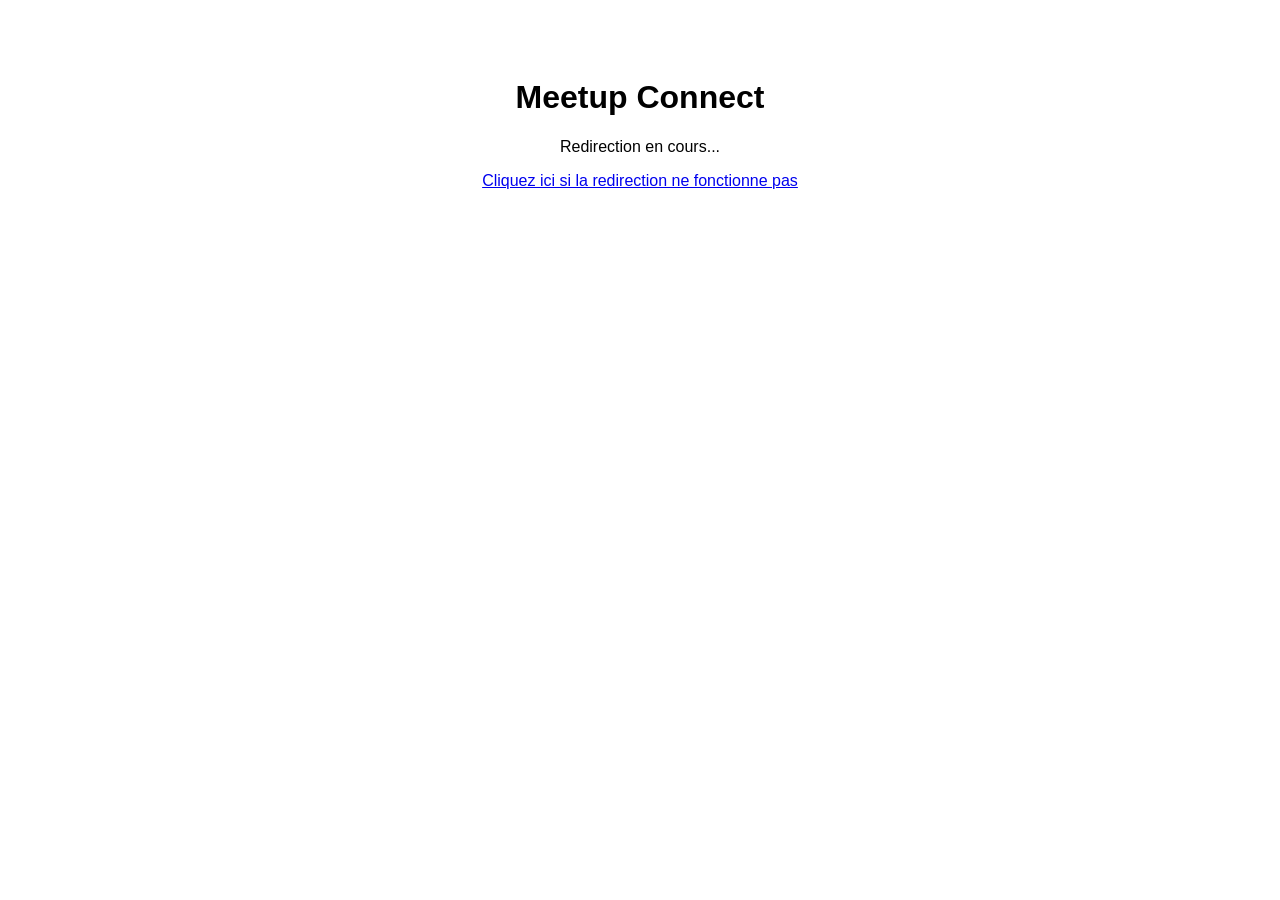
<file: index.html>
<!DOCTYPE html>
<html lang="fr">
<head>
    <meta charset="UTF-8">
    <meta name="viewport" content="width=device-width, initial-scale=1.0">
    <title>Meetup Connect - Redirection</title>
    <script>
        // Redirection automatique vers web_api si nécessaire
        if (window.location.pathname === '/') {
            console.log('Redirecting to main app...');
            // Cette page ne devrait normalement pas être vue si publish=web_api fonctionne
            window.location.href = '/web_api/';
        }
    </script>
</head>
<body>
    <div style="text-align: center; padding: 50px; font-family: Arial, sans-serif;">
        <h1>Meetup Connect</h1>
        <p>Redirection en cours...</p>
        <p><a href="/web_api/">Cliquez ici si la redirection ne fonctionne pas</a></p>
    </div>
</body>
</html>
</file>
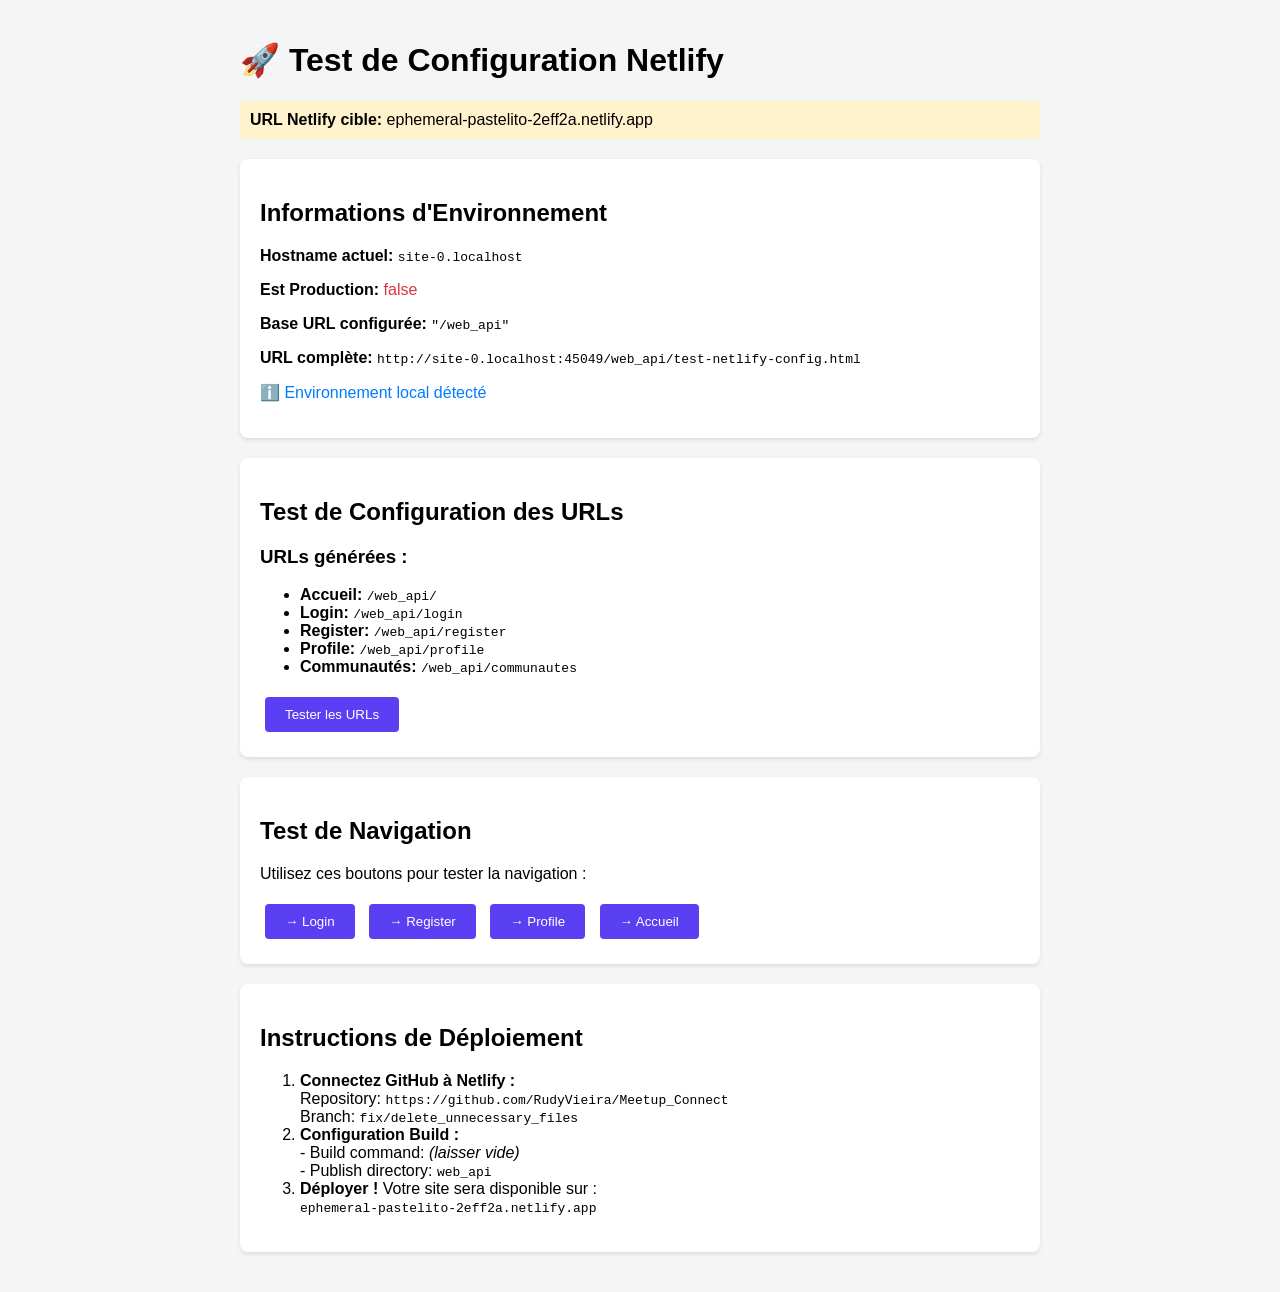
<file: web_api/test-netlify-config.html>
<!DOCTYPE html>
<html lang="fr">
<head>
    <meta charset="UTF-8">
    <meta name="viewport" content="width=device-width, initial-scale=1.0">
    <title>Test Configuration Netlify - Meetup Connect</title>
    <style>
        body {
            font-family: Arial, sans-serif;
            max-width: 800px;
            margin: 0 auto;
            padding: 20px;
            background-color: #f5f5f5;
        }
        .test-section {
            background: white;
            margin: 20px 0;
            padding: 20px;
            border-radius: 8px;
            box-shadow: 0 2px 4px rgba(0,0,0,0.1);
        }
        .success { color: #28a745; }
        .error { color: #dc3545; }
        .info { color: #007bff; }
        .highlight { background-color: #fff3cd; padding: 10px; border-radius: 4px; margin: 10px 0; }
        button {
            background-color: #5A3FF3;
            color: white;
            border: none;
            padding: 10px 20px;
            border-radius: 4px;
            cursor: pointer;
            margin: 5px;
        }
        button:hover {
            background-color: #4a2fd8;
        }
    </style>
</head>
<body>
    <h1>🚀 Test de Configuration Netlify</h1>
    <div class="highlight">
        <strong>URL Netlify cible:</strong> ephemeral-pastelito-2eff2a.netlify.app
    </div>
    
    <div class="test-section">
        <h2>Informations d'Environnement</h2>
        <div id="env-info">Chargement...</div>
    </div>

    <div class="test-section">
        <h2>Test de Configuration des URLs</h2>
        <div id="url-tests">Chargement...</div>
        <button onclick="runURLTests()">Tester les URLs</button>
    </div>

    <div class="test-section">
        <h2>Test de Navigation</h2>
        <div id="nav-tests">
            <p>Utilisez ces boutons pour tester la navigation :</p>
            <button onclick="testNavigate('login')">→ Login</button>
            <button onclick="testNavigate('register')">→ Register</button>
            <button onclick="testNavigate('profile')">→ Profile</button>
            <button onclick="testNavigate('')">→ Accueil</button>
        </div>
    </div>

    <div class="test-section">
        <h2>Instructions de Déploiement</h2>
        <ol>
            <li><strong>Connectez GitHub à Netlify :</strong><br>
                Repository: <code>https://github.com/RudyVieira/Meetup_Connect</code><br>
                Branch: <code>fix/delete_unnecessary_files</code>
            </li>
            <li><strong>Configuration Build :</strong><br>
                - Build command: <em>(laisser vide)</em><br>
                - Publish directory: <code>web_api</code>
            </li>
            <li><strong>Déployer !</strong> Votre site sera disponible sur :<br>
                <code>ephemeral-pastelito-2eff2a.netlify.app</code>
            </li>
        </ol>
    </div>

    <script type="module">
        import { ENV_CONFIG } from './config/environment.js';
        import { buildUrl, navigate } from './utils/URLHelpers.js';
        import { getBaseUrl, isProduction } from './config/base.js';

        // Afficher les informations d'environnement
        function displayEnvInfo() {
            const envInfo = document.getElementById('env-info');
            const isNetlifyTarget = window.location.hostname.includes('pastelito');
            
            envInfo.innerHTML = `
                <p><strong>Hostname actuel:</strong> <code>${window.location.hostname}</code></p>
                <p><strong>Est Production:</strong> <span class="${isProduction() ? 'success' : 'error'}">${isProduction()}</span></p>
                <p><strong>Base URL configurée:</strong> <code>"${getBaseUrl()}"</code></p>
                <p><strong>URL complète:</strong> <code>${window.location.href}</code></p>
                ${isNetlifyTarget ? '<p class="success">✅ Configuration Netlify détectée !</p>' : '<p class="info">ℹ️ Environnement local détecté</p>'}
            `;
        }

        // Test des URLs
        window.runURLTests = function() {
            const urlTests = document.getElementById('url-tests');
            const testCases = [
                { name: 'Accueil', path: '' },
                { name: 'Login', path: 'login' },
                { name: 'Register', path: 'register' },
                { name: 'Profile', path: 'profile' },
                { name: 'Communautés', path: 'communautes' }
            ];

            let results = '<h3>URLs générées :</h3><ul>';
            
            testCases.forEach(test => {
                try {
                    const url = buildUrl(test.path);
                    results += `<li><strong>${test.name}:</strong> <code>${url}</code></li>`;
                } catch (error) {
                    results += `<li><strong>${test.name}:</strong> <span class="error">Erreur - ${error.message}</span></li>`;
                }
            });

            results += '</ul>';
            urlTests.innerHTML = results;
        };

        // Test de navigation
        window.testNavigate = function(path) {
            const url = buildUrl(path);
            alert(`Navigation vers: ${url}\n\n(En production, cela naviguerait vers cette URL)`);
            console.log('Navigation test:', url);
        };

        // Exposer les fonctions globalement
        window.buildUrl = buildUrl;

        // Initialiser la page
        displayEnvInfo();
        runURLTests();
    </script>
</body>
</html>
</file>
